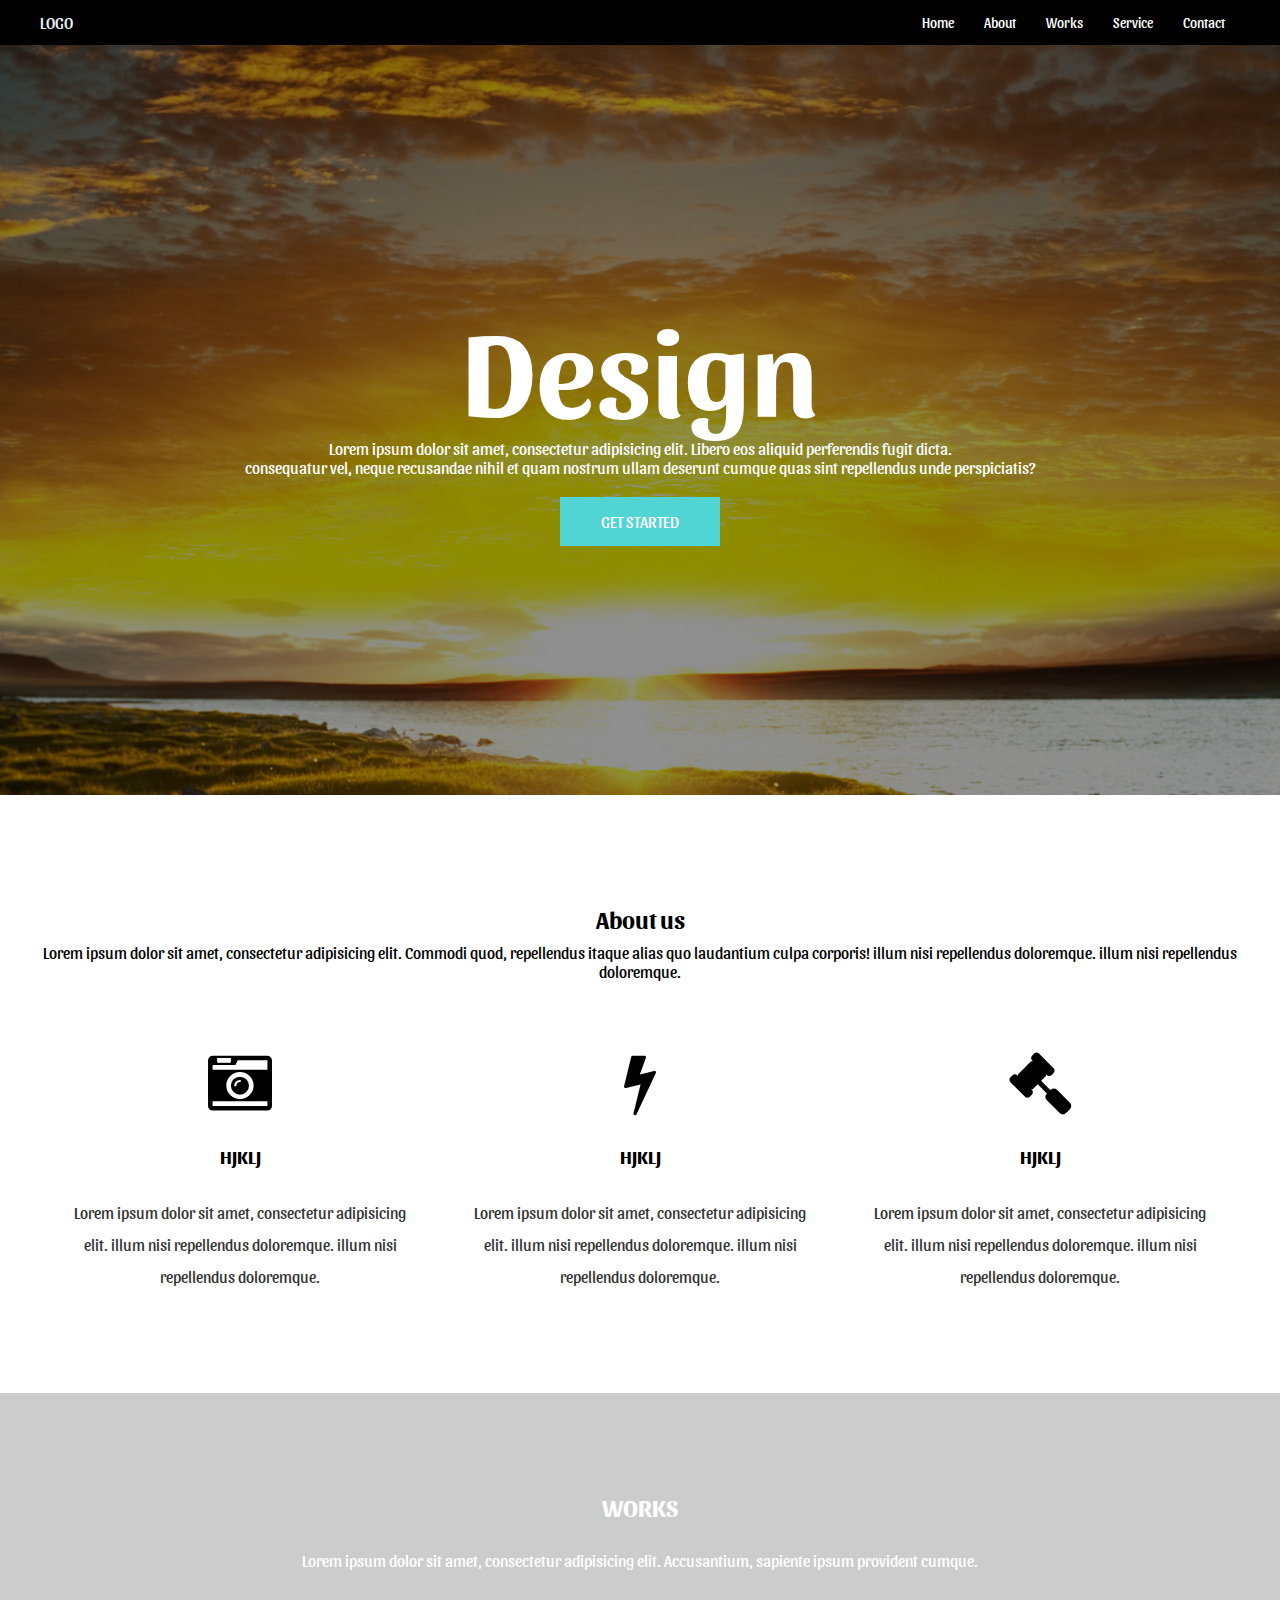
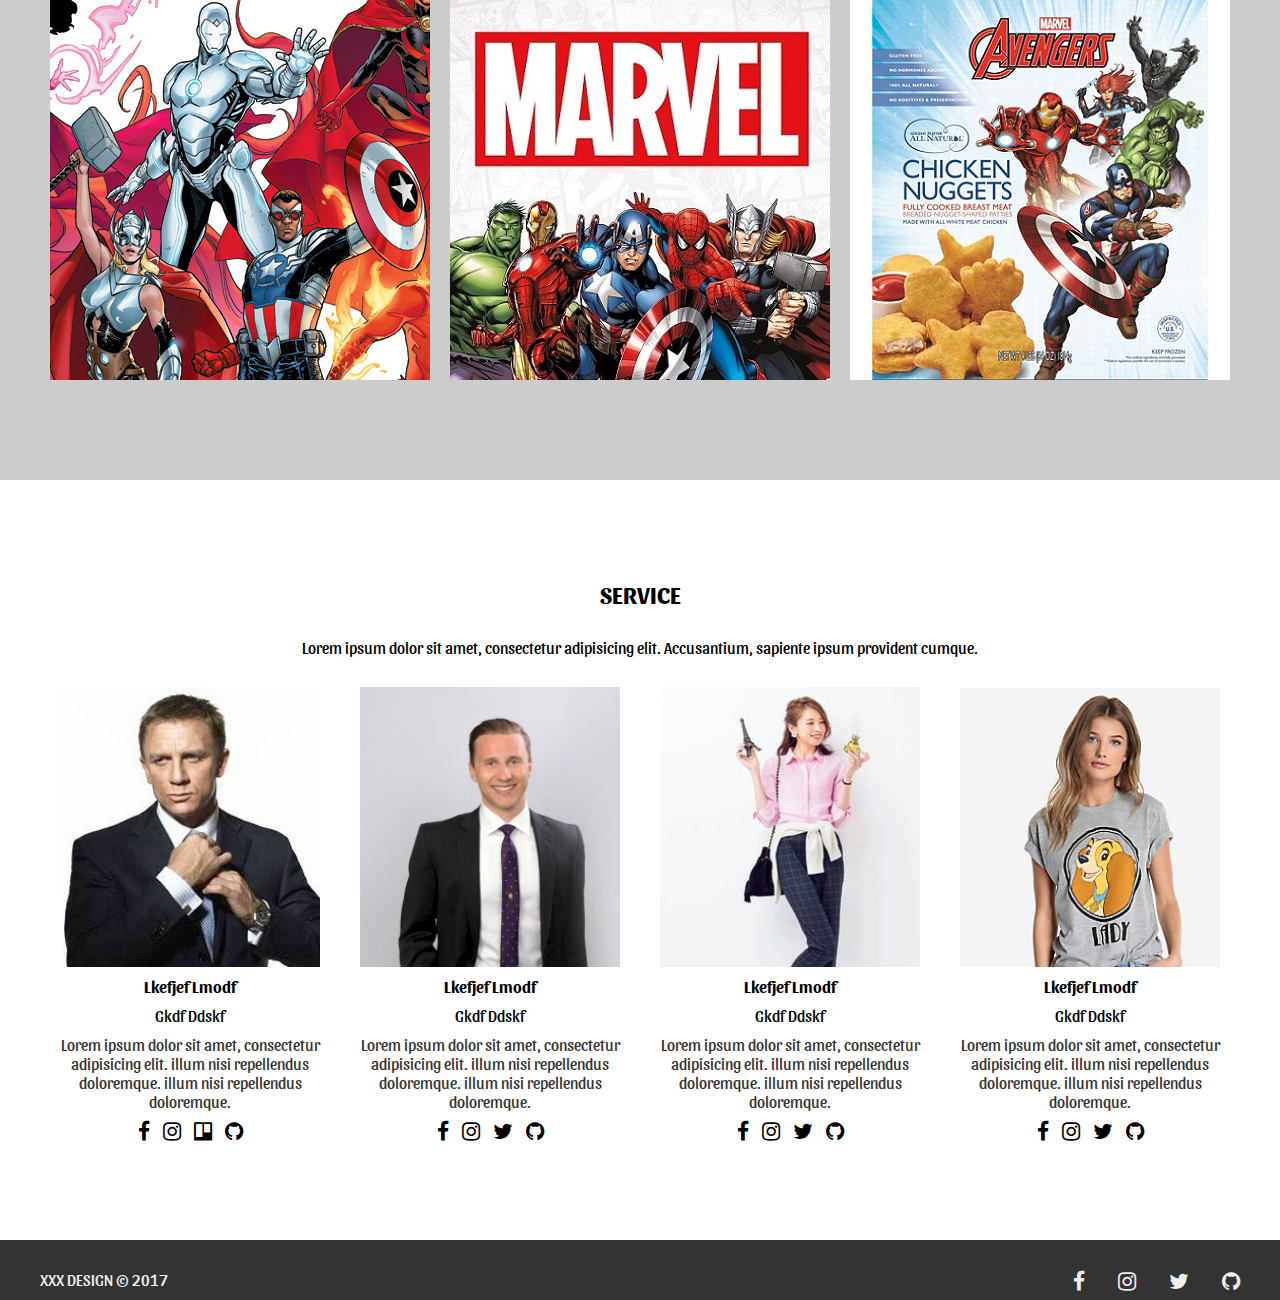
<file: index.html>
<!DOCTYPE html>
<html>

<head>
    <title>Document</title>
    <meta charset="UTF-8">
    <meta name="viewport" content="width=device-width">
    <link href="https://fonts.googleapis.com/css?family=Sansita" rel="stylesheet">
    <link rel="stylesheet" href="https://cdnjs.cloudflare.com/ajax/libs/font-awesome/4.7.0/css/font-awesome.min.css" />
    <link rel="stylesheet" href="global.css" />
    <link rel="stylesheet" href="phone.css" />
    <link rel="stylesheet" href="desktop.css"/>
</head>

<body>
    <nav class="full-width">
        <div class="fixed-width">
            <div class="logo">LOGO</div>
            <div class="menu">
                <ul>
                    <li><a href="#">Home</a></li>
                    <li><a href="#">About</a></li>
                    <li><a href="#">Works</a></li>
                    <li><a href="#">Service</a></li>
                    <li><a href="#">Contact</a></li>
                </ul>
            </div>
        </div>
    </nav>
    <header class="full-width">
        <div class="overlay">
            <div class="content">
                <h1>Design</h1>
                <p>Lorem ipsum dolor sit amet, consectetur adipisicing elit. Libero eos aliquid perferendis fugit dicta.
                    <br>consequatur vel, neque recusandae nihil et quam nostrum ullam deserunt cumque quas sint repellendus unde perspiciatis?</p>
                <a href="#">GET STARTED</a>
            </div>
        </div>
    </header>
    <div id="about" class="full-width clearfix">
        <div class="fixed-width">
            <h2>About us</h2>
            <p>
                Lorem ipsum dolor sit amet, consectetur adipisicing elit. Commodi quod, repellendus itaque alias quo laudantium culpa corporis! illum nisi repellendus doloremque. illum nisi repellendus doloremque.
            </p>
            <div class="col-3">
                <div class="icon"><span class="fa fa-camera-retro fa-4x"></span></div>
                <h3>HJKLJ</h3>
                <p>
                    Lorem ipsum dolor sit amet, consectetur adipisicing elit. illum nisi repellendus doloremque. illum nisi repellendus doloremque.
                </p>
            </div>
            <div class="col-3">
                <div class="icon"><span class="fa fa-bolt fa-4x"></span></div>
                <h3>HJKLJ</h3>
                <p>
                    Lorem ipsum dolor sit amet, consectetur adipisicing elit. illum nisi repellendus doloremque. illum nisi repellendus doloremque.
                </p>
            </div>
            <div class="col-3">
                <div class="icon"><span class="fa fa-gavel fa-4x"></span></div>
                <h3>HJKLJ</h3>
                <p>
                    Lorem ipsum dolor sit amet, consectetur adipisicing elit. illum nisi repellendus doloremque. illum nisi repellendus doloremque.
                </p>
            </div>
        </div>
    </div>
    <div id="works" class="full-width clearfix">
        <div class="fixed-width">
            <h2>WORKS</h2>
            <p>
                Lorem ipsum dolor sit amet, consectetur adipisicing elit. Accusantium, sapiente ipsum provident cumque.
            </p>
            <div class="col-3">
                <img src="images/marval1.jpg" alt="">
            </div>
            <div class="col-3">
                <img src="images/Marvel2.jpg" alt="">
            </div>
            <div class="col-3">
                <img src="images/marval3.jpg" alt="">
            </div>
        </div>
    </div>

    <div id="service" class="full-width clearfix">
        <div class="fixed-width">
            <h2>SERVICE</h2>
            <p>
                Lorem ipsum dolor sit amet, consectetur adipisicing elit. Accusantium, sapiente ipsum provident cumque.
            </p>
            <div class="col-4">
                <div class="gallery"><img src="images/man1.jpg" alt=""></div>
                <h4>Lkefjef Lmodf</h4>
                <div>Gkdf Ddskf</div>
                <p>
                    Lorem ipsum dolor sit amet, consectetur adipisicing elit. illum nisi repellendus doloremque. illum nisi repellendus doloremque.
                </p>
                <div class="social">
                    <a href="#" class="fa fa-facebook fa-lg"></a>
                    <a href="#" class="fa fa-instagram fa-lg"></a>
                    <a href="#" class="fa fa-trello fa-lg"></a>
                    <a href="#" class="fa fa-github fa-lg"></a>
                </div>
            </div>
            <div class="col-4">
                <div class="gallery"><img src="images/man2.jpg" alt=""></div>
                <h4>Lkefjef Lmodf</h4>
                <div>Gkdf Ddskf</div>
                <p>
                    Lorem ipsum dolor sit amet, consectetur adipisicing elit. illum nisi repellendus doloremque. illum nisi repellendus doloremque.
                </p>
                <div class="social">
                    <a href="#" class="fa fa-facebook fa-lg"></a>
                    <a href="#" class="fa fa-instagram fa-lg"></a>
                    <a href="#" class="fa fa-twitter fa-lg"></a>
                    <a href="#" class="fa fa-github fa-lg"></a>
                </div>
            </div>
            <div class="col-4">
                <div class="gallery">
                    <img src="images/woman1.jpg" alt="">
                </div>
                <h4>Lkefjef Lmodf</h4>
                <div>Gkdf Ddskf</div>
                <p>
                    Lorem ipsum dolor sit amet, consectetur adipisicing elit. illum nisi repellendus doloremque. illum nisi repellendus doloremque.
                </p>
                <div class="social">
                    <a href="#" class="fa fa-facebook fa-lg"></a>
                    <a href="#" class="fa fa-instagram fa-lg"></a>
                    <a href="#" class="fa fa-twitter fa-lg"></a>
                    <a href="#" class="fa fa-github fa-lg"></a>
                </div>
            </div>
            <div class="col-4">
                <div class="gallery"><img src="images/woman2.jpg" alt=""></div>
                <h4>Lkefjef Lmodf</h4>
                <div>Gkdf Ddskf</div>
                <p>
                    Lorem ipsum dolor sit amet, consectetur adipisicing elit. illum nisi repellendus doloremque. illum nisi repellendus doloremque.
                </p>
                <div class="social">
                    <a href="#" class="fa fa-facebook fa-lg"></a>
                    <a href="#" class="fa fa-instagram fa-lg"></a>
                    <a href="#" class="fa fa-twitter fa-lg"></a>
                    <a href="#" class="fa fa-github fa-lg"></a>
                </div>
            </div>
        </div>
    </div>
     <footer class="full-width">
        <div class="fixed-width">
            <div class="copyrights">
                XXX DESIGN &copy; 2017
            </div>
            <div class="sns">
                <a href="#" class="fa fa-facebook fa-lg"></a>
                <a href="#" class="fa fa-instagram fa-lg"></a>
                <a href="#" class="fa fa-twitter fa-lg"></a>
                <a href="#" class="fa fa-github fa-lg"></a>
            </div>
        </div>
    </footer>
</body>

</html>
</file>
<file: global.css>
* {
    font-family: "Sansita";
    box-sizing: border-box;
}

body,
h1,
h2,
h3,
h4,
h5,
h6,
p {
margin: 0;
padding: 0;
}

.clearfix::after {
    content: "";
    display: block;
    clear: both;
}

.full-width {
    width: 100%;
}
</file>
<file: phone.css>
@media screen and (max-width:480px){
    .fixed-width {
        width: 100%;
    }

    .col-3 {
        width: 100%;
        padding-left: 15px;
        padding-right: 15px;
    }

    .col-4 {
        width: 100%;
        padding-left: 10px;
        padding-right: 10px;
    }

    nav {
        background-color: #000;
    }

    nav .logo {
        color: aliceblue;
        line-height: 45px;
        text-align: center;
        border-bottom: 1px solid #555;
    }

    nav .menu {
    }

    nav .menu ul {
        margin: 0;
        padding: 0;
    }

    nav .menu li {
        list-style: none;
        border-bottom: 1px solid #555;
    }

    nav .menu a {
        color: #fff;
        text-decoration: none;
        display: block;
        line-height: 45px;
        padding-left: 15px;
        padding-right: 15px;
/*        text-align: center;*/
        font-size: 14px;
        transition: all .5s
    }
    header {
        height: 600px;
        background-image: url(images/5.jpg);
        background-repeat: no-repeat;
        background-attachment: fixed;
        background-size: cover;
        display: table;
    }

    header .overlay {
        height: 600px;
        background-color: rgba(0, 0, 0, 0.44);
        display: table-cell;
        vertical-align: middle;
    }

    header .content {
        color: #fff;
        margin: auto;
        text-align: center;
    }

    header .content h1 {
        font-size: 60px;
    }

    header .content a {
        display: inline-block;
        width: 160px;
        color: #fff;
        padding-top: 15px;
        padding-bottom: 15px;
        background-color: #50d4d4;
        text-decoration: none;
        margin-top: 20px;
    }

    #about {
        padding-top: 100px;
        padding-bottom: 100px;
        text-align: center;
    }

    #about h2 {
        padding-top: 10px;
        padding-bottom: 10px;
    }

    #about .col-3 {
        padding-top: 70px;
    }

    #about .col-3 h3 {
        padding-top: 30px;
        padding-bottom: 30px;
    }

    #about .col-3 p {
        line-height: 2em;
        opacity: .8;
    }

    #works {
        padding-top: 100px;
        padding-bottom: 100px;
        background-color: #CCC;
        color: #fff;
        text-align: center;
    }

    #works .col-3 {
        height: 380px;
        background-color: #629dc9;
        padding-left: 0;
    }
    /*
    #works h2 {
        padding-top: 10px;
        padding-bottom: 10px;
    }
    */

    #works p {
        padding-top: 30px;
        padding-bottom: 30px;
    }

    #service {
        padding-top: 100px;
        padding-bottom: 100px;
        text-align: center;
    }

    #service p {
        padding-top: 30px;
        padding-bottom: 30px;
    }

    #service .gallery {
        overflow: hidden;
        height: 280px;
    }

    #service img {
        width: 110%;
    }

    #service .col-4 {
        margin-bottom: 30px;
    }
    
    #service .col-4 p {
        padding-top: 10px;
        padding-bottom: 10px;
        opacity: .8;
    }

    #service .col-4 h4 {
        padding-top: 10px;
        padding-bottom: 10px;
    }

    #service .col-4 .social a {
        text-decoration: none;
        color: #000;
        margin-left: 5px;
        margin-right: 5px;
    }
    footer {
        padding-top: 30px;
        padding-bottom: 30px;
        background-color: #333;
        color: #eee;
        text-align: center;
    }
    footer .copyrights{
        line-height: 50px;
    }
    footer a {
        color: #eee;
        text-decoration: none;
        margin-left: 15px;
        margin-right: 15px;
    }
}
</file>
<file: desktop.css>
@media screen and (min-width:1200px){
    .fixed-width {
        width: 1200px;
        margin: auto;
    }

    .col-3 {
        float: left;
        width: 380px;
        margin-left: 10px;
        margin-right: 10px;
        padding-left: 15px;
        padding-right: 15px;
    }

    .col-4 {
        float: left;
        width: 280px;
        margin-left: 10px;
        margin-right: 10px;
        padding-left: 10px;
        padding-right: 10px;
    }

    nav {
        height: 45px;
        background-color: #000;
    }

    nav .logo {
        float: left;
        color: aliceblue;
        line-height: 45px;
    }

    nav .menu {
        float: right;
    }

    nav .menu ul {
        margin: 0;
        padding: 0;
    }

    nav .menu li {
        float: left;
        list-style: none;
    }

    nav .menu a {
        color: #fff;
        text-decoration: none;
        display: block;
        line-height: 45px;
        padding-left: 15px;
        padding-right: 15px;
        font-size: 14px;
        transition: all .5s
    }

    nav .menu a:hover {
        background-color: #ccc;
    }

    header {
        height: 750px;
        background-image: url(images/5.jpg);
        background-repeat: no-repeat;
        background-attachment: fixed;
        background-size: cover;
        display: table;
    }

    header .overlay {
        height: 750px;
        background-color: rgba(0, 0, 0, 0.44);
        display: table-cell;
        vertical-align: middle;
    }

    header .content {
        color: #fff;
        margin: auto;
        text-align: center;
    }

    header .content h1 {
        font-size: 120px;
    }

    header .content a {
        display: inline-block;
        width: 160px;
        color: #fff;
        padding-top: 15px;
        padding-bottom: 15px;
        background-color: #50d4d4;
        text-decoration: none;
        margin-top: 20px;
    }

    #about {
        padding-top: 100px;
        padding-bottom: 100px;
        text-align: center;
    }

    #about h2 {
        padding-top: 10px;
        padding-bottom: 10px;
    }

    #about .col-3 {
        padding-top: 70px;
    }

    #about .col-3 h3 {
        padding-top: 30px;
        padding-bottom: 30px;
    }

    #about .col-3 p {
        line-height: 2em;
        opacity: .8;
    }

    #works {
        padding-top: 100px;
        padding-bottom: 100px;
        background-color: #CCC;
        color: #fff;
        text-align: center;
    }

    #works .col-3 {
        height: 380px;
        background-color: #629dc9;
        padding-left: 0;
    }
    /*
    #works h2 {
        padding-top: 10px;
        padding-bottom: 10px;
    }
    */

    #works p {
        padding-top: 30px;
        padding-bottom: 30px;
    }

    #service {
        padding-top: 100px;
        padding-bottom: 100px;
        text-align: center;
    }

    #service p {
        padding-top: 30px;
        padding-bottom: 30px;
    }

    #service .gallery {
        overflow: hidden;
        height: 280px;
    }

    #service img {
        width: 110%;
    }

    #service .col-4 p {
        padding-top: 10px;
        padding-bottom: 10px;
        opacity: .8;
    }

    #service .col-4 h4 {
        padding-top: 10px;
        padding-bottom: 10px;
    }

    #service .col-4 .social a {
        text-decoration: none;
        color: #000;
        margin-left: 5px;
        margin-right: 5px;
    }
    footer {
        padding-top: 30px;
        padding-bottom: 30px;
        background-color: #333;
        color: #eee;
    }
    footer a {
        color: #eee;
        text-decoration: none;
        margin-left: 30px;
    }
    footer .copyrights{
        float:left;
    }
    footer .sns {
        float:right;
    }
}
</file>
